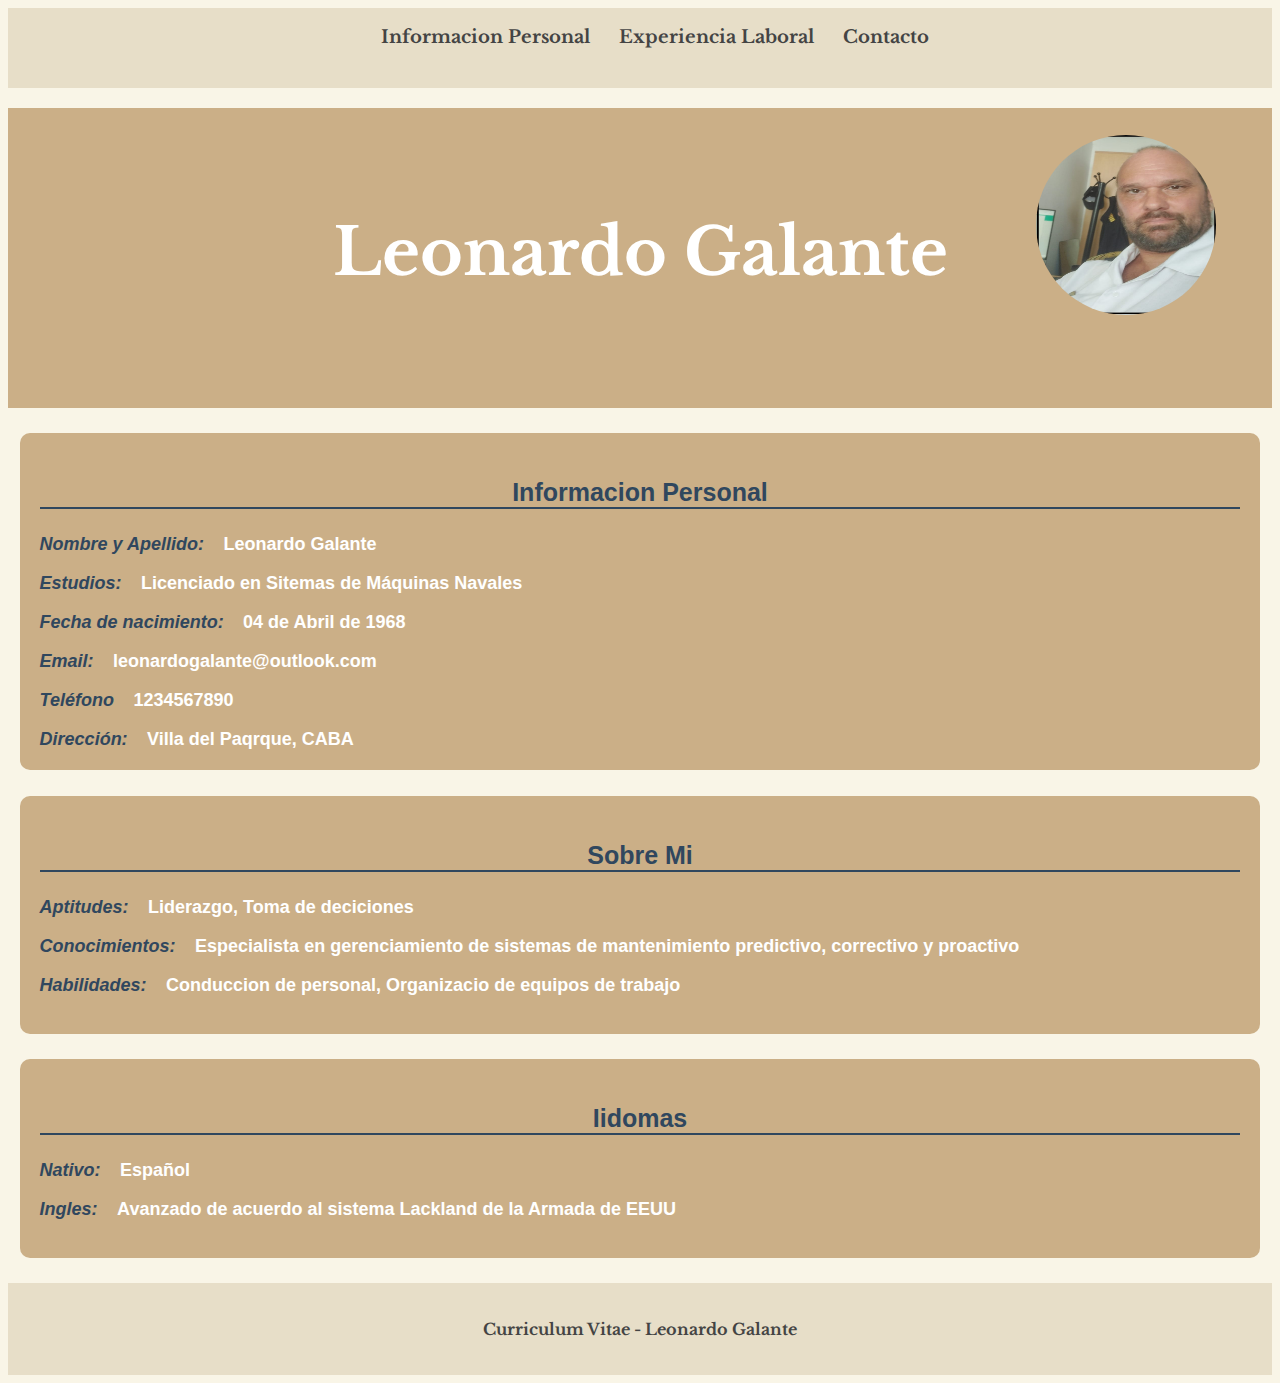
<file: index.html>
<!DOCTYPE html>
<html lang="en">
<head>
    <meta charset="UTF-8">
    <meta http-equiv="X-UA-Compatible" content="IE=edge">
    <meta name="viewport" content="width=device-width, initial-scale=1.0">
    <title>Curriculum Vitae</title>
    <link rel="stylesheet" href="style.css">
    <link href="https://fonts.googleapis.com/css2?family=Libre+Baskerville&family=Roboto+Slab:wght@300;400&family=Tilt+Prism&display=swap" rel="stylesheet">
</head>
<body>
    <header>
			<div id="menu">
				<nav>
				  <ul>
					<li><a href="index.html">Informacion Personal</a></li>
					<li><a href="Exp-Lab.html">Experiencia Laboral</a></li>
                    <li><a href="contacto.html">Contacto</a></li>
				  </ul>
			  </nav>
			</div>
	</header>
    <br>
    <div class="name">
        <div class="img">
            <img src="Foto perfil.jpeg" alt="usuario">
        </div>
        <div class="content">
            <br> <br> <br> <h1>Leonardo Galante</h1>
        </div>
    </div>

    <div class="info">
        <p class="p-2">Informacion Personal</p>
        <p class="p-3">Nombre y Apellido:</p>
        <p class="p-4">Leonardo Galante</p><br><br>
        <p class="p-3">Estudios:</p>
        <p class="p-4">Licenciado en Sitemas de Máquinas Navales</p><br><br>
        <p class="p-3">Fecha de nacimiento:</p>
        <p class="p-4">04 de Abril de 1968</p><br><br>
        <p class="p-3">Email:</p>
        <p class="p-4">leonardogalante@outlook.com</p><br><br>
        <p class="p-3">Teléfono</p>
        <p class="p-4">1234567890</p><br><br>
        <p class="p-3">Dirección:</p>
        <p class="p-4">Villa del Paqrque, CABA</p>
    </div>

    <div class="info">
        <p class="p-2">Sobre Mi</p>
        <p class="p-3">Aptitudes:</p>
        <p class="p-4"> Liderazgo, Toma de deciciones</p><br><br>
        <p class="p-3">Conocimientos:</p>
        <p class="p-4">Especialista en gerenciamiento de sistemas de mantenimiento predictivo, correctivo y proactivo</p><br><br>
        <p class="p-3">Habilidades:</p>
        <p class="p-4">Conduccion de personal, Organizacio de equipos de trabajo</p><br><br>
    </div>  
    
    <div class="info">
        <p class="p-2">Iidomas</p>
        <p class="p-3">Nativo:</p>
        <p class="p-4">Español</p><br><br>
        <p class="p-3">Ingles:</p>
        <p class="p-4">Avanzado de acuerdo al sistema Lackland de la Armada de EEUU</p><br><br>
    </div>

    <footer>
		<p>Curriculum Vitae - Leonardo Galante</p>
	</footer>

</body>
</html>
</file>
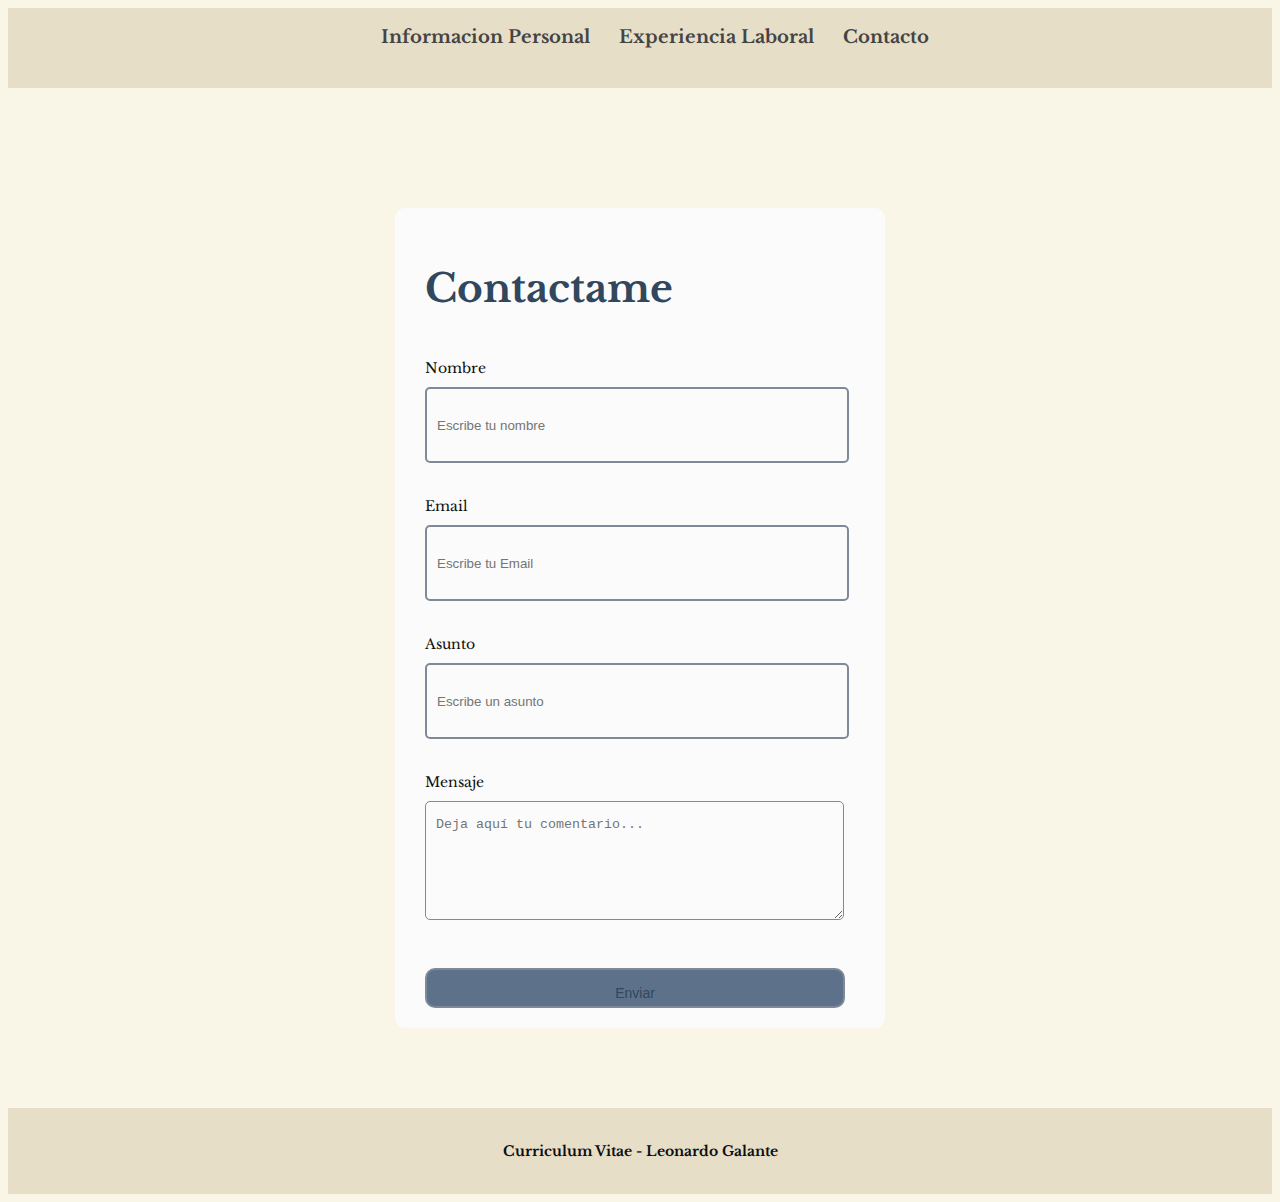
<file: contacto.html>
<!DOCTYPE html>
<html lang="en">
<head>
    <meta charset="UTF-8">
    <meta http-equiv="X-UA-Compatible" content="IE=edge">
    <meta name="viewport" content="width=device-width, initial-scale=1.0">
    <title>Contacto</title>
    <link rel="stylesheet" href="contacto.css">
    <link href="https://fonts.googleapis.com/css2?family=Libre+Baskerville&family=Roboto+Slab:wght@300;400&family=Tilt+Prism&display=swap" rel="stylesheet">
</head>
<body>
    <header>
        <div id="menu">
            <nav>
              <ul>
                <li><a href="index.html">Informacion Personal</a></li>
                <li><a href="Exp-Lab.html">Experiencia Laboral</a></li>
                <li><a href="contacto.html">Contacto</a></li>
              </ul>
          </nav>
        </div>
    </header>
    <br>
    <br>
    <div class="form">

        <div class="formulario">
          <h1>Contactame</h1>
              <form action="submeter-formulario.php" method="post">
                    <p>
                      <label for="nombre" class="colocar_nombre">Nombre
                        <span class="obligatorio"></span>
                      </label>
                        <input type="text" name="introducir_nombre" id="nombre" required="obligatorio" placeholder="Escribe tu nombre">
                    </p>
    
                    <p>
                      <label for="email" class="colocar email">Email
                        <span class="obligatorio"></span>
                      </label>
                        <input type="email" name="introducir email" id="email" required="obligatorio" placeholder="Escribe tu Email">
                    </p>
    
                    <p>
                      <label for="asunto" class="colocar asunto">Asunto
                        <span class="obligatorio"></span>
                      </label>
                        <input type="text" name="introducir asunto" id="assunto" required="obligatorio" placeholder="Escribe un asunto">
                    </p>
    
                    <p>
                      <label for="mensaje" class="colocar_mensaje">Mensaje
                        <span class="obligatorio"></span>
                      </label>
                                        <textarea name="introducir_mensaje" class="texto_mensaje" id="mensaje" required="obligatorio" placeholder="Deja aquí tu comentario..."></textarea> 
                                    </p>
                 
                    <button type="submit" name="enviar" id="enviar"><p>Enviar</p></button>
              
              </form>
        </div>
      </div>



    <footer>
		<p>Curriculum Vitae - Leonardo Galante</p>
	</footer>
</body>
</html>
</file>
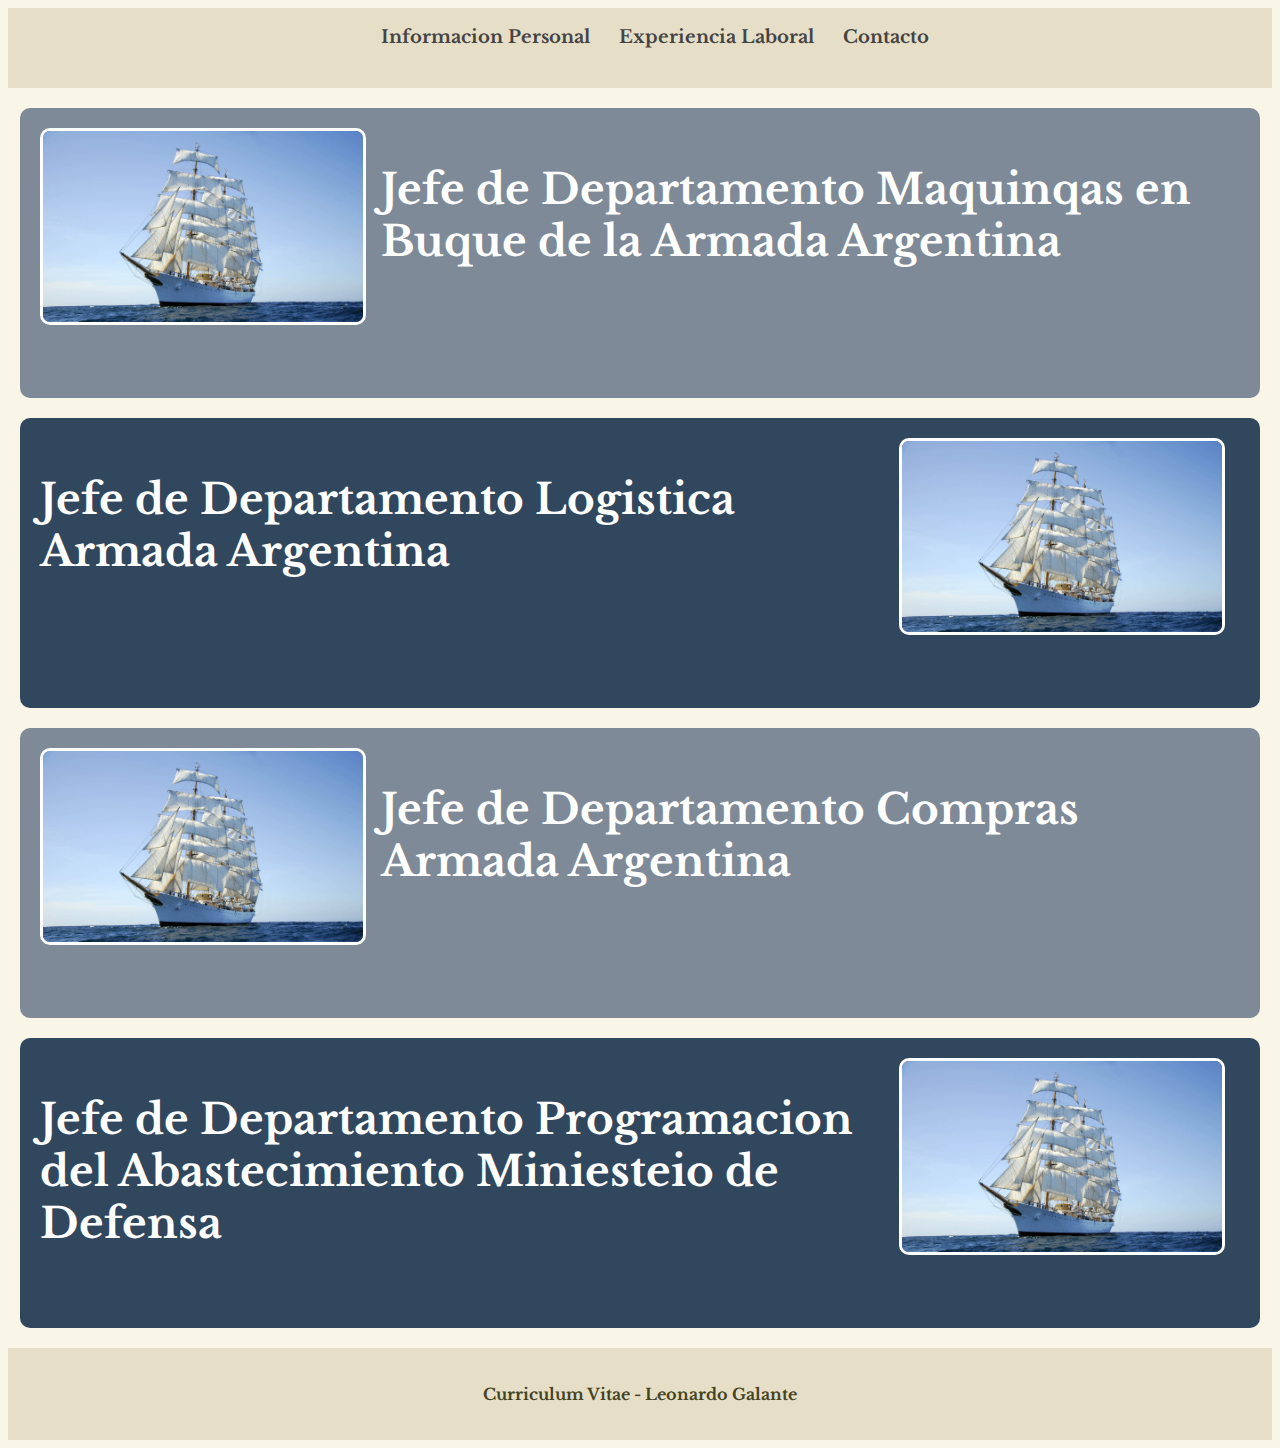
<file: Exp-Lab.html>
<!DOCTYPE html>
<html lang="en">
<head>
    <meta charset="UTF-8">
    <meta http-equiv="X-UA-Compatible" content="IE=edge">
    <meta name="viewport" content="width=device-width, initial-scale=1.0">
    <title>Experiencia Laboral</title>
    <link rel="stylesheet" href="Exp-Lab.css">
    <link href="https://fonts.googleapis.com/css2?family=Libre+Baskerville&family=Roboto+Slab:wght@300;400&family=Tilt+Prism&display=swap" rel="stylesheet">
</head>
<body>
    <header>
        <div id="menu">
            <nav>
              <ul>
                <li><a href="index.html">Informacion Personal</a></li>
                <li><a href="Exp-Lab.html">Experiencia Laboral</a></li>
                <li><a href="contacto.html">Contacto</a></li>
              </ul>
          </nav>
        </div>
    </header>
<br>
<div class="box1">
    <img class="img1" src="Frali_especial-1Portada.jpg" alt="Fragata Libertad" > 
    <h2>Jefe de Departamento Maquinqas en Buque de la Armada Argentina</h2>
   
</div>
<br>
<div class="box2">
    <img class="img2" src="Frali_especial-1Portada.jpg" alt="Fragata Libertad" > 
    <h2>Jefe de Departamento Logistica Armada Argentina</h2>
</div>
<br>
<div class="box1">
    <img class="img1" src="Frali_especial-1Portada.jpg" alt="Fragata Libertad" > 
    <h2>Jefe de Departamento Compras Armada Argentina</h2>
</div>
<br>
<div class="box2">
    <img class="img2" src="Frali_especial-1Portada.jpg" alt="Fragata Libertad" > 
    <h2>Jefe de Departamento Programacion del Abastecimiento Miniesteio de Defensa</h2>
</div>
<br>
<footer>
    <p>Curriculum Vitae - Leonardo Galante</p>
</footer>

</body>
</html>
</file>
<file: style.css>
html {
    font-family: 'Libre Baskerville', serif;
}

body{
    background-color: #F9F5E7;
}
/*nav bar*/
header {
    background-color: #E7DEC8;
    width: 100%;
    height: 80px;
    font-size: large;
    margin-bottom:0;
    margin-top:0px;
    display: flex;
    justify-content: center;
  }

#menu ul{
    list-style-type: none;
    text-align: center;
}
#menu li{
    display: inline;
    text-align: center;
    margin: 0 10px 0 0;
}
#menu ul li a {
    text-decoration: none;
    padding: 2px 7px 2px 7px;
    color: #444;
    font-weight: bold;
  }
  #menu ul li a:hover {
      background-color: #333333;
      color:#ffffff;
  }
/*cuerpo-contenido principal*/
  .name{
      width: 100%;
      height: 300px;
      background-color: #CBAF87;
      
  }
  .name .img{
    position: absolute;
    top:15%;
    right:5%;
    width:180px;
    height:180px;
    border-radius: 100%;
    overflow: hidden;
}

.name .img img{
    width:180px;
    height:180px;
   
}
 .name .content{
    width: 50%;
    height: 50%;
    position: absolute;
    left: 25%;
  }
  .name .content  h1{
      color: white;
      font-weight: bolder;
      font-size: 65px;
      margin-bottom:0;
      display: flex;
      justify-content: center;
  }
  .name .content .p-1{
    color: white;
    font-size: 35px;
    margin-bottom:0;
    display: flex;
    justify-content: center;
  }

  .info{
      width: 95%;
      height: auto;
      background-color:#CBAF87 ;
      margin: 2% auto;
      padding: 20px;
      font-family: Verdana, Geneva, Tahoma, sans-serif;
      border-radius: 10px;
  }
  
  .info .p-2{
      color:#30475E;
      font-weight: bolder;
      font-size: 25px;
      text-align: center;
      border-bottom:2px #30475E solid;
  }
.info .p-3{
    color:#30475E;
    font-style: italic;
    font-weight: bolder;
    font-size: large;
    display:inline;
    margin-right: 15px;
}
.info .p-4{
    color:white;
    font-weight: bold;
    font-size: large;
    display:inline;
}

footer {
	display: -webkit-flex;
	display: -moz-flex;
	display: -ms-flex;
	display: -o-flex;
	display: flex;
	flex-direction: column;
	align-items: center;
	text-align: center;
	color: #444;
	background-color: #E7DEC8;
	padding: 20px 0;
    font-weight: bold;
}
</file>
<file: contacto.css>
html {
    font-family: 'Libre Baskerville', serif;
    scroll-behavior: smooth;
}

body{
 
    background-color: #F9F5E7;
}
header {
    background-color: #E7DEC8;
    width: 100%;
    height: 80px;
    font-size: large;
    margin-bottom:0;
    margin-top:0;
    display: flex;
    justify-content: center;
  
  }
#menu ul{
    list-style-type: none;
    text-align: center;
}
#menu li{
    display: inline;
    text-align: center;
    margin: 0 10px 0 0;
}
#menu ul li a {
    text-decoration: none;
    padding: 2px 7px 2px 7px;
    color: #444;
    font-weight: bold;
  }
  #menu ul li a:hover {
      background-color: #333333;
      color:#ffffff;
  }
  .form{
    width: 460px; 
    height: auto;
    margin: 80px auto;
    border-radius: 10px;
    padding-top: 30px;
    padding-bottom: 20px;
    background-color: #fbfbfb; 
    padding-left: 30px; 
  }
  input{
    background-color: #fbfbfb; 
    width: 408px; 
    height: 70px; 
    border-radius: 5px;
    border-style: solid; 
    border-color: #7E8A97; 
    margin-top: 10px;
    padding-left: 10px;
    margin-bottom: 20px; 
  }
  
  
  textarea{
    background-color: #fbfbfb; 
    width: 405px; 
    height: 100px; 
    border-radius: 5px;
    border-style: solid; 
    border-width: 1px; 
    border-color: #7E8A97; 
    margin-top: 10px;
    padding-left: 10px;
    margin-bottom: 20px; 
    padding-top: 15px; 
  }
  
  
  label{
    display: block; 
    float: center;
  }
  
  
  button{   
    height: 40px;  
    margin-top: 10px;
    background-color:#5d728a ; 
    border-color: #7E8A97; 
    border-style: solid; 
    border-radius: 10px;
    width: 420px;
    transition: transform 300ms ease; 
  }
  
  button:hover{
    background-color: #fff;
   transform: scale(0.9);
  
  }
  button p{
    color: #30475E;
  }
  
  h1{
    font-size: 39px;
    text-align: letf; 
    padding-bottom: 20px; 
    color: #30475E;
  }
  
  h3{
    font-size: 16px; 
    padding-bottom: 30px;
    color: #0e0e0e;
  }
  
  p{
    font-size: 14px; 
    color: #0e0e0e; 
  }
  footer {
	display: -webkit-flex;
	display: -moz-flex;
	display: -ms-flex;
	display: -o-flex;
	display: flex;
	flex-direction: column;
	align-items: center;
	text-align: center;
	color: #442;
	background-color: #E7DEC8;
	padding: 20px 0;
    font-weight: bold;
}
</file>
<file: Exp-Lab.css>
html {
    font-family: 'Libre Baskerville', serif;
}

body{
 
    background-color: #F9F5E7;
}
header {
    background-color: #E7DEC8;
    width: 100%;
    height: 80px;
    font-size: large;
    margin-bottom:0;
    margin-top:0;
    display: flex;
    justify-content: center;
  
  }
#menu ul{
    list-style-type: none;
    text-align: center;
}
#menu li{
    display: inline;
    text-align: center;
    margin: 0 10px 0 0;
}
#menu ul li a {
    text-decoration: none;
    padding: 2px 7px 2px 7px;
    color: #444;
    font-weight: bold;
  }
  #menu ul li a:hover {
      background-color: #333333;
      color:#ffffff;
  }
  .box1{
    width: 95%;
    height: 250px;
    background-color:#CBAF87 ;
    padding: 20px;
    border-radius: 10px;
    color: white;
    justify-content: center;
    align-items: center;
    margin:  auto;
}
.img1{
    max-width:320px;
    float: left;
    border: 3px solid #ffffff ;
    border-radius: 10px;
    margin-right: 15px;
}
.box1{
    width: 95%;
    height: 250px;
    background-color:#7E8A97 ;
    padding: 20px;
    border-radius: 10px;
    color: white;
    justify-content: center;
    align-items: center;
    margin:  auto;
}

.box2{
    width: 95%;
    height: 250px;
    background-color:#30475E ;
    padding: 20px;
    border-radius: 10px;
    color: white;
    justify-content: center;
    align-items: center;
    margin:  auto;
}

.img1{
    max-width:320px;
    float: left;
    border: 3px solid #ffffff ;
    border-radius: 10px;
    margin-right: 15px;
}

.img2{
    max-width:320px;
    float: right;
    border: 3px solid #ffffff ;
    border-radius: 10px;
    margin-right: 15px;
}

h2{
    font-size: 42px;
    font-weight: bolder;
}
p{
    font-size: 16px;

}
 footer {
	display: -webkit-flex;
	display: -moz-flex;
	display: -ms-flex;
	display: -o-flex;
	display: flex;
	flex-direction: column;
	align-items: center;
	text-align: center;
	color: #442;
	background-color: #E7DEC8;
	padding: 20px 0;
    font-weight: bold;
}
</file>
